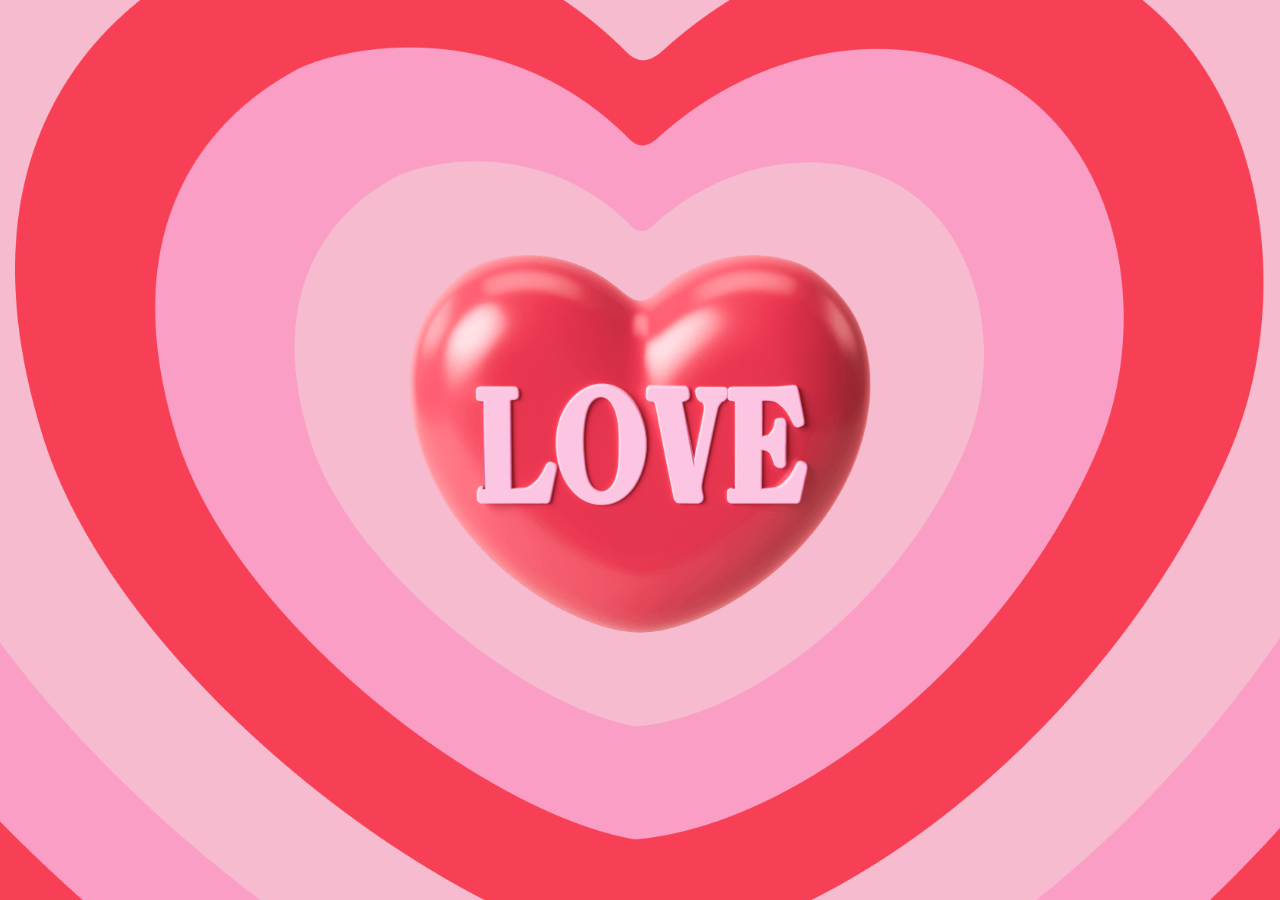
<file: yes.html>
<!DOCTYPE html>
<html lang="en">
<head>
    <meta charset="UTF-8">
    <meta name="viewport" content="width=device-width, initial-scale=1.0">
    <title>To Someone Special ❤️</title>
    <link rel="stylesheet" href="style.css">
    <style>
        .love-image {
            width: 100vw;
            height: 100vh;
            object-fit: cover;
            display: block;
            position: absolute;
            top: 0;
            left: 0;
            animation: shake 3s ease-in-out, drop 2.5s ease-in-out 3s forwards;
        }

        @keyframes shake {
            0%, 100% { transform: translate(0, 0) rotate(0deg); }
            25% { transform: translate(-5px, 5px) rotate(-2deg); }
            50% { transform: translate(5px, -5px) rotate(2deg); }
            75% { transform: translate(-5px, 5px) rotate(-2deg); }
        }

        @keyframes drop {
            0% { transform: translateY(0); opacity: 1; }
            100% { transform: translateY(100vh); opacity: 0; }
        }

        .hidden-message {
            display: none;
            text-align: center;
            font-size: 1.5rem;
            margin-top: 20px;
            opacity: 0;
            transform: scale(0.8);
            transition: opacity 4.5s ease-in-out, transform 4.5s ease-in-out;
        }
    </style>
</head>
<body>

<audio id="backgroundMusic" autoplay loop>
    <source src="Bruno Mars - Marry You.ogg" type="audio/ogg">
    Your browser does not support the audio element.
</audio>

<div class="container">
    <img src="valentin-1.png" alt="Love" class="love-image" id="loveImage">

    <div class="hidden-message" id="hiddenMessage">
        <h1>To Someone Special ❤️</h1>
        <p>
            Lorem ipsum dolor sit amet, consectetur adipiscing elit.<br>
            Sed do eiusmod tempor incididunt ut labore et dolore magna aliqua.<br><br>

            Ut enim ad minim veniam, quis nostrud exercitation ullamco laboris nisi ut aliquip ex ea commodo consequat.<br>
            Duis aute irure dolor in reprehenderit in voluptate velit esse cillum dolore eu fugiat nulla pariatur.<br><br>

            Excepteur sint occaecat cupidatat non proident,<br>
            sunt in culpa qui officia deserunt mollit anim id est laborum.<br><br>

            Lorem ipsum dolor sit amet, consectetur adipiscing elit.<br>
            Integer nec odio. Praesent libero. Sed cursus ante dapibus diam.<br><br>

            Nulla quis sem at nibh elementum imperdiet.<br>
            Duis sagittis ipsum. Praesent mauris.<br><br>

            Fusce nec tellus sed augue semper porta.<br>
            Mauris massa. Vestibulum lacinia arcu eget nulla.<br><br>

            Happy Valentine's Day 💖
        </p>
    </div>
</div>

<script>
    document.getElementById("loveImage").addEventListener("animationend", function(event) {
        if (event.animationName === "drop") {
            this.style.display = "none";
            let message = document.getElementById("hiddenMessage");
            message.style.display = "block";
            setTimeout(() => {
                message.style.opacity = "1";
                message.style.transform = "scale(1)";
            }, 100);
        }
    });
</script>

</body>
</html>
</file>
<file: style.css>
/* General Styling */
body {
    font-family: 'Arial', sans-serif;
    text-align: center;
    background-color: #ffdde1;
    background-image: url('landscape_background.jpg');
    background-size: cover;
    background-position: center;
    background-attachment: fixed;
    margin: 0;
    padding: 0;
}

/* Dark Overlay for Better Readability */
body::before {
    content: "";
    position: fixed;
    top: 0;
    left: 0;
    width: 100%;
    height: 100%;
    background: rgba(0, 0, 0, 0.3); /* Soft Black Overlay */
    backdrop-filter: blur(4px);
    z-index: -1;
}

/* Content Box */
.container {
    margin-top: 80px;
    background: rgba(255, 255, 255, 0.15); /* Light Glow Effect */
    padding: 30px;
    border-radius: 20px;
    display: inline-block;
    box-shadow: 0px 4px 10px rgba(0, 0, 0, 0.3);
}

/* Heading */
h1 {
    font-size: 3rem;
    font-weight: bold;
    background: linear-gradient(to right, #ff758c, #ff7eb3);
    -webkit-background-clip: text;
    -webkit-text-fill-color: transparent;
    text-shadow: 2px 2px 10px rgba(255, 120, 150, 0.5);
    font-family: "Playfair Display", serif;
}

/* Text */
p {
    font-size: 1.5rem;
    color: white;
    text-shadow: 2px 2px 6px rgba(0, 0, 0, 0.7);
}

/* Buttons */
button {
    font-size: 1.2rem;
    padding: 12px 25px;
    margin: 15px;
    border: none;
    cursor: pointer;
    border-radius: 25px;
    transition: 0.3s ease-in-out;
}

/* Yes Button */
#yesButton {
    background: linear-gradient(to right, #ff4d6d, #ff6a88);
    color: white;
    font-weight: bold;
    box-shadow: 0px 5px 10px rgba(255, 77, 109, 0.4);
}

#yesButton:hover {
    transform: scale(1.1);
    box-shadow: 0px 8px 20px rgba(255, 77, 109, 0.6);
}

/* No Button */
#noButton {
    background: linear-gradient(to right, #666, #999);
    color: white;
    font-weight: bold;
    box-shadow: 0px 5px 10px rgba(100, 100, 100, 0.3);
}

/* Fun Hover Effect: Run Away */
#noButton:hover {
    position: absolute;
    top: calc(90vh * Math.random());
    left: calc(90vw * Math.random());
}

/* Responsive */
@media (max-width: 768px) {
    h1 {
        font-size: 2.5rem;
    }
    
    p {
        font-size: 1.3rem;
    }
    
    button {
        font-size: 1.1rem;
        padding: 10px 20px;
    }
}
</file>
